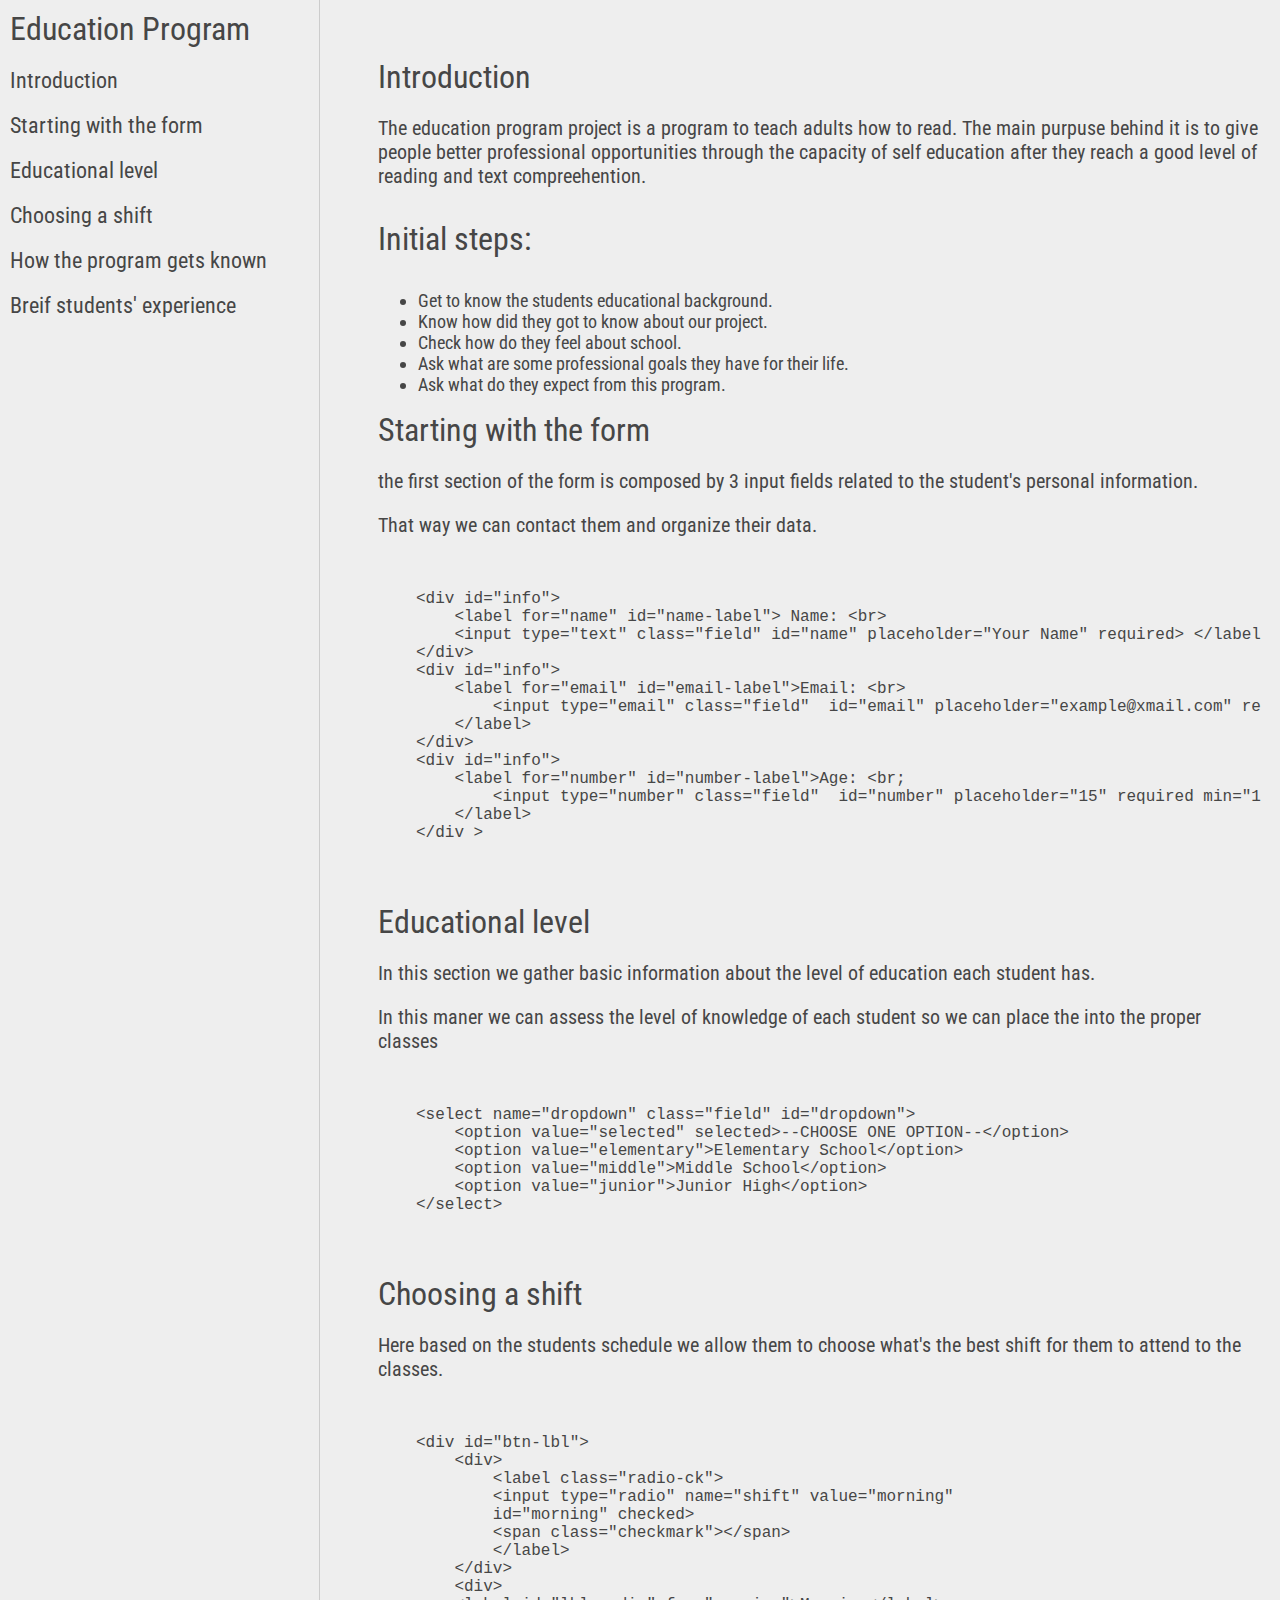
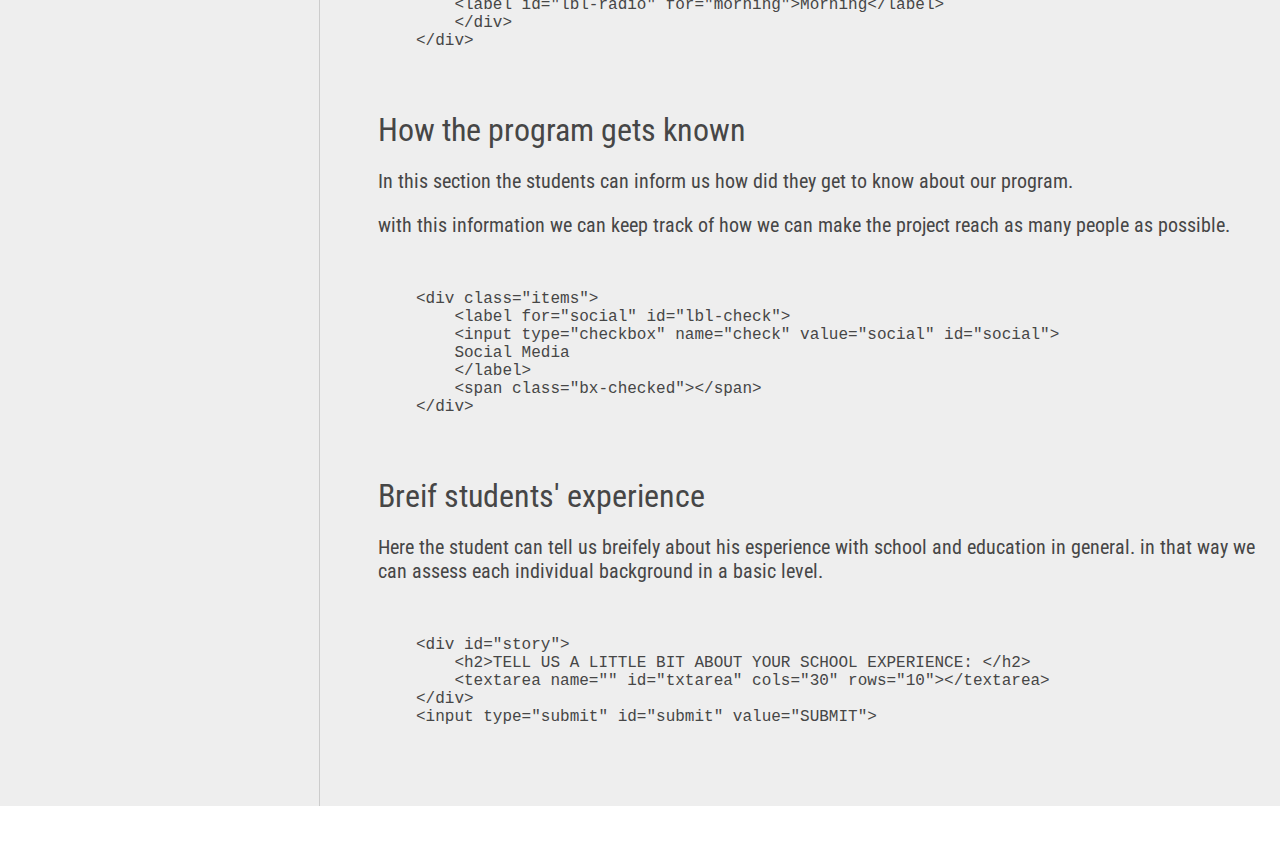
<file: assignment-freecodecamp-4/index.html>
<!DOCTYPE html>
<html lang="en">
<head>
    <meta charset="UTF-8">
    <meta http-equiv="X-UA-Compatible" content="IE=edge">
    <meta name="viewport" content="width=device-width, initial-scale=1.0">
    <title>Documentation Page</title>
    <link rel="stylesheet" href="style.css">
</head>
<body>
    <main id="main-doc">
        <div id="section-container">
            <section id="Introduction" class="main-section">
                <header>
                    Introduction
                </header>
                <p>
                    The education program project is a program to teach adults how
                    to read. The main purpuse behind it is to give people better
                    professional opportunities through the capacity of self education
                    after they reach a good level of reading and text compreehention.
                </p>
                <p>
                </p>
                <p id="list-title">Initial steps: </p>
                <ul>
            
                    <li>Get to know the students educational background.</li>
                    <li>Know how did they got to know about our project.</li>
                    <li>Check how do they feel about school.</li>
                    <li>Ask what are some professional goals they have for their life.</li>
                    <li>Ask what do they expect from this program.</li>
                </ul>
            </section>
            <section id="Starting_with_the_form" class="main-section">
                <header>
                    Starting with the form
                </header>
                <p>
                    the first section of the form is composed by 3 input fields
                    related to the student's personal information.
                </p>
                <p>
                    That way we can contact them and organize their data.
                </p>
                <pre>
                    <code>
    &lt;div id="info"&gt;
        &lt;label for="name" id="name-label"&gt; Name: &lt;br&gt; 
        &lt;input type="text" class="field" id="name" placeholder="Your Name" required> &lt;/label>
    &lt;/div>
    &lt;div id="info">
        &lt;label for="email" id="email-label">Email: &lt;br>
            &lt;input type="email" class="field"  id="email" placeholder="example@xmail.com" required>
        &lt;/label>
    &lt;/div>
    &lt;div id="info">
        &lt;label for="number" id="number-label"&gt;Age: &lt;br;
            &lt;input type="number" class="field"  id="number" placeholder="15" required min="15" max="80"&gt;
        &lt;/label>
    &lt;/div &gt;
                    </code>
                </pre>
            </section>
            <section id="Educational_level" class="main-section">
                <header>
                    Educational level
                </header>
                <p>
                    In this section we gather basic information about the level
                    of education each student has.
                </p>
                <p>
                    In this maner we can assess the level of knowledge of each student
                    so we can place the into the proper classes
                </p>
                <pre>
                    <code>
    &lt;select name="dropdown" class="field" id="dropdown">
        &lt;option value="selected" selected>--CHOOSE ONE OPTION--&lt;/option>
        &lt;option value="elementary">Elementary School&lt;/option>
        &lt;option value="middle">Middle School&lt;/option>
        &lt;option value="junior">Junior High&lt;/option>
    &lt;/select>
                    </code>
                </pre>
            </section>
            <section id="Choosing_a_shift" class="main-section">
                <header>
                    Choosing a shift
                </header>
                <p>
                    Here based on the students schedule we allow them to choose
                    what's the best shift for them to attend to the classes.
                </p>
                <pre>
                    <code>
    &lt;div id="btn-lbl">
        &lt;div>
            &lt;label class="radio-ck">
            &lt;input type="radio" name="shift" value="morning"
            id="morning" checked>
            &lt;span class="checkmark">&lt;/span>
            &lt;/label>
        &lt;/div>
        &lt;div>
        &lt;label id="lbl-radio" for="morning">Morning&lt;/label>
        &lt;/div>
    &lt;/div>
                    </code>
                </pre>
            </section>
            <section id="How_the_program_gets_known" class="main-section">
                <header>
                    How the program gets known
                </header>
                <p>
                    In this section the students can inform us how did they
                    get to know about our program.
                </p>
                <p>
                    with this information we can keep track of how we can make the project reach as many people as possible.
                </p>
                <pre>
                    <code>
    &lt;div class="items">
        &lt;label for="social" id="lbl-check">
        &lt;input type="checkbox" name="check" value="social" id="social">
        Social Media
        &lt;/label>
        &lt;span class="bx-checked">&lt;/span>
    &lt;/div>
                    </code>
                </pre>
            
            </section>
            <section id="Breif_students'_experience" class="main-section">
                <header>
                    Breif students' experience
                </header>
                <p>
                    Here the student can tell us breifely about his esperience with
                    school and education in general. in that way we can assess each
                    individual background in a basic level.
                </p>
                <pre>
                    <code>
    &lt;div id="story">
        &lt;h2>TELL US A LITTLE BIT ABOUT YOUR SCHOOL EXPERIENCE: &lt;/h2>
        &lt;textarea name="" id="txtarea" cols="30" rows="10">&lt;/textarea>
    &lt;/div>
    &lt;input type="submit" id="submit" value="SUBMIT">
                    </code>
                </pre>
            
            </section>
        </div>


        
        <nav id="navbar">
            <header id="nav-title">Education Program</header>
            <a href="#Introduction" class="nav-link">Introduction</a>
            <a href="#Starting_with_the_form"" class="nav-link">Starting with the form</a>
            <a href="#Educational_level" class="nav-link">Educational level</a>
            <a href="#Choosing_a_shift" class="nav-link">Choosing a shift</a>
            <a href="#How_the_program_gets_known" class="nav-link">How the program gets known</a>
            <a href="#Breif_students'_experience" class="nav-link">Breif students' experience</a>
        </nav>
    

    </main>
    
    <script src="https://cdn.freecodecamp.org/testable-projects-fcc/v1/bundle.js"></script>
</body>
</html>
</file>
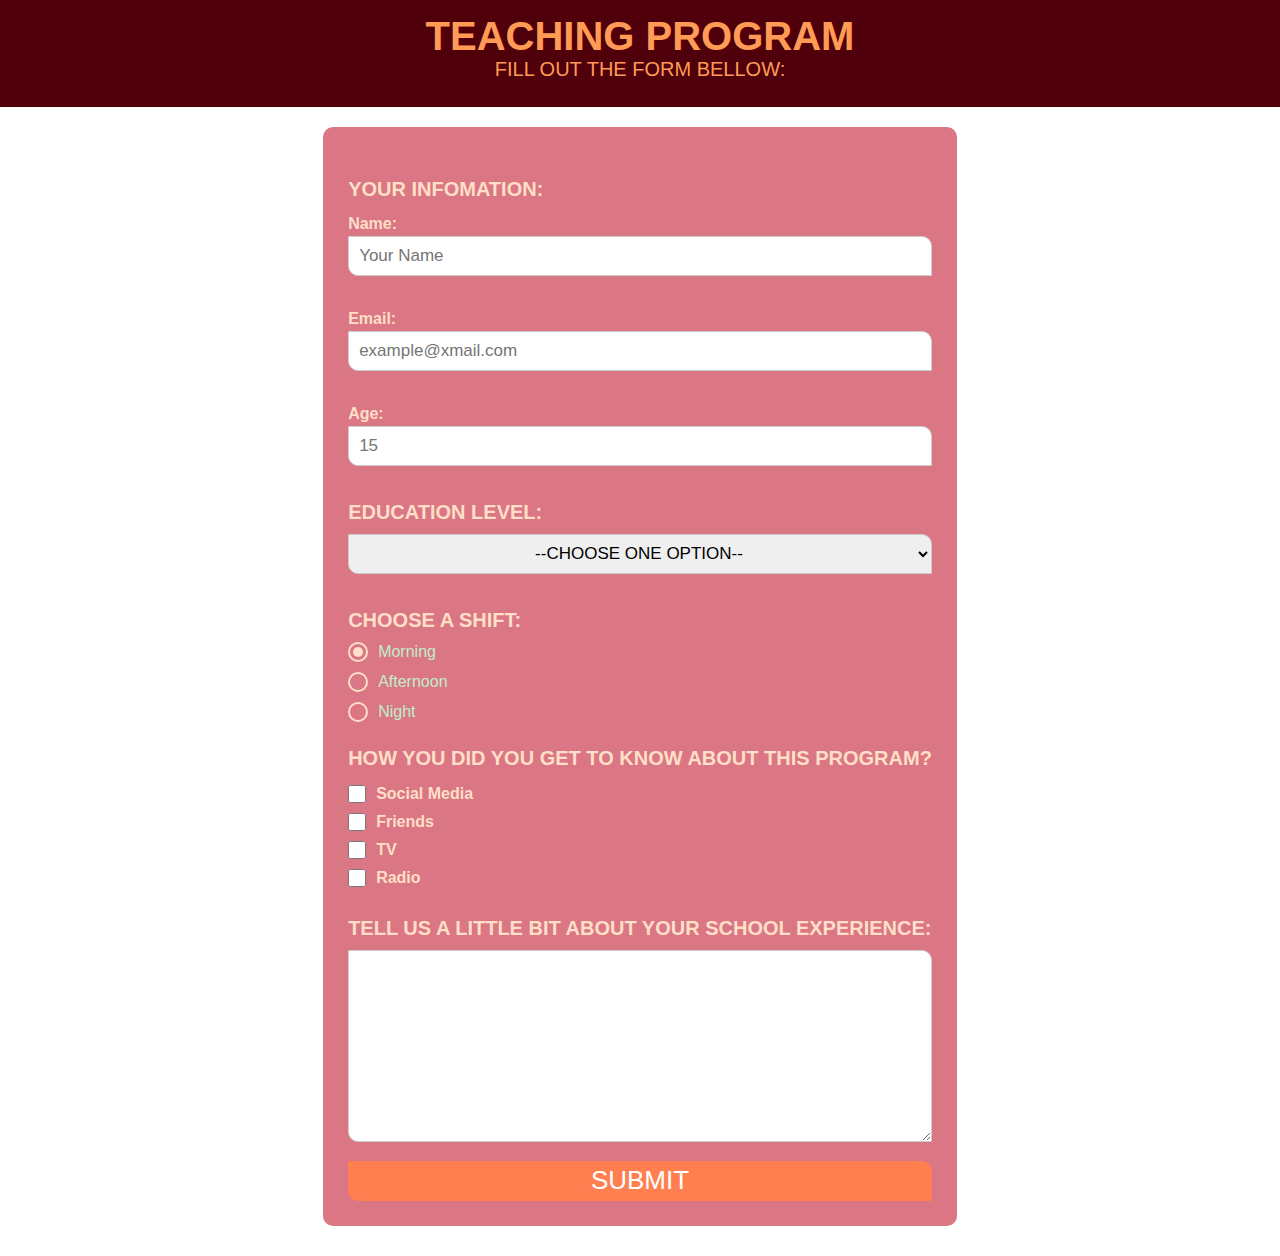
<file: assagniment-freecodecamp-2/form.html>
<!DOCTYPE html>
<html lang="en">
<head>
    <meta charset="UTF-8">
    <meta http-equiv="X-UA-Compatible" content="IE=edge">
    <meta name="viewport" content="width=device-width, initial-scale=1.0">
    <title>Study-Form</title>
    <link rel="stylesheet" href="style/style-form.css">
</head>
<body>
    <div id="bkg-header">
        <header>
            <h1 id="title">TEACHING PROGRAM</h1>
            <p id="description">FILL OUT THE FORM BELLOW: </p>
        </header>
    </div>
    <main>
        
        <div id=container>
            <form action="" id="survey-form">

                <h2>YOUR INFOMATION: </h2>
                <ul>
                <div id="info">
                    <label for="name" id="name-label"> Name: <br><input type="text" class="field" id="name" placeholder="Your Name" required></label>
                </div>
                <div id="info">
                    <label for="email" id="email-label">Email: <br><input type="email" class="field"  id="email" placeholder="example@xmail.com" required></label>
                </div>
                <div id="info">
                    <label for="number" id="number-label">Age: <br><input type="number" class="field"  id="number" placeholder="15" required min="15" max="80"></label>
                </div>
                </ul>

                <h2>EDUCATION LEVEL: </h2>
                <select name="dropdown" class="field" id="dropdown">
                    <option value="selected" selected>--CHOOSE ONE OPTION--</option>
                    <option value="elementary">Elementary School</option>
                    <option value="middle">Middle School</option>
                    <option value="junior">Junior High</option>
                </select>

                <div id="study-shift"> <!--SHIFT-->
                    <h2>CHOOSE A SHIFT: </h2>
                    
                      <div id="btn-lbl">
                        <div>
                          <label class="radio-ck">
                            <input type="radio" name="shift" value="morning" id="morning" checked>
                            <span class="checkmark"></span> 
                          </label>
                        </div>
                        <div>
                          <label id="lbl-radio" for="morning">Morning</label>
                        </div>
                      </div>


                      <div id="btn-lbl">
                        <div>
                          <label class="radio-ck">
                            <input type="radio" name="shift" value="afternoon" id="afternoon">
                            <span class="checkmark"></span> 
                          </label>
                        </div>
                        <div>
                          <label id="lbl-radio" for="afternoon">Afternoon</label>
                        </div>
                      </div>


                      <div id="btn-lbl">
                        <div>
                          <label class="radio-ck">
                            <input type="radio" name="shift" value="night" id="night">
                            <span class="checkmark"></span> 
                          </label>
                        </div>
                        <div>
                          <label id="lbl-radio" for="night">Night</label>
                        </div>
                      </div> 

                  </div><!--END-SHIFT-->

                <div id="how-you-know"> <!--HOW-->
                    <h2>HOW YOU DID YOU GET TO KNOW ABOUT THIS PROGRAM?</h2>
                    <div>
                        <div class="items">
                          <label for="social" id="lbl-check">
                          <input type="checkbox" name="check" value="social" id="social"> Social Media</label>
                      <span class="bx-checked"></span>  
                      </div>
                      
                        <div class="items">
                          <label for="friends" id="lbl-check">
                          <input type="checkbox" name="check" value="friends" id="friends"> Friends</label>
                      <span class="bx-checked"></span>    
                      </div>
                      
                        <div class="items">
                          <label for="tv" id="lbl-check">
                          <input type="checkbox" name="check" value="tv"id="tv"> TV</label>
                          <span class="bx-checked"></span>  
                      </div>
                      
                        <div class="items">
                          <label for="radio" id="lbl-check">
                          <input type="checkbox" name="check" value="radio" id="radio"> Radio</label>
                          <span class="bx-checked"></span>   
                      </div>
                    </div>    
                </div><!--END-HOW-->
                
                <div id="story">
                    <h2>TELL US A LITTLE BIT ABOUT YOUR SCHOOL EXPERIENCE: </h2>
                    <textarea name="" id="txtarea" cols="30" rows="10"></textarea>
                </div>
                <input type="submit" id="submit" value="SUBMIT">
            </form>

        </div>

    </main>
    
</body>
</html>
</file>
<file: assignment-freecodecamp-4/style.css>
@import url('https://fonts.googleapis.com/css2?family=Roboto+Condensed:wght@300&display=swap');
body{
    margin: 0;
    padding: 0;
    color: rgb(70, 70, 70);
    font-family: Roboto Condensed ;
    
}
#main-doc{
    background-color: #eee;
    margin: 0;
    padding: 0;
    box-sizing: border-box;
    display: grid;
    min-width: 500px;
    
   
    grid-template-columns:  1fr 3fr;
    grid-template-rows: 1fr;
    position: absolute;
    
}

p{
   font-size: 20px;
}

li{
    font-size: 18px;
}

header {
    font-size: 32px;
}

#list-title {
    font-size: 32px;
    
}

#navbar {
    grid-area: 1/1/3/2;
    display: grid;
    grid-auto-rows:max-content;    
    width: auto;
    height: 100%;
    
    border-right: 1px solid #ccc;
    
    
    
    
    
}

#nav-title{
    padding: 10px;
    
}

#section-container {
    grid-area: 1/2/3/5;
    padding: 6% 2% 2% 6%;
    box-sizing: border-box;
    width: auto;
    
    
    
}

.main-section {
    width:auto;
    height: auto;
    box-sizing: border-box;
}

.nav-link {
    text-decoration: none;
    width: 100%;
    font-size: 22px;
    padding: 10px 10px 10px 10px;
    color: rgb(70, 70, 70);
    box-sizing: border-box;
    
}

.nav-link:hover {
    background-color: blueviolet;
    color: white;
}

pre {
    overflow: auto;
}

code{
    display: block;
    position: relative;
    word-break: normal;
    word-wrap: normal;
    box-sizing: border-box;
    width: fit-content;
    font-size: 16px;
}

@media (max-width: 960px) {
    #navbar {
        grid-area: 1/1/2/5;
        justify-content: stretch;
        justify-items: center;
        
       

        
    }
    
    .nav-link {
        display: block;
        width: 100%;
        text-align: center;
        
    }



    #section-container {
        grid-area: 2/1/3/5;
    }
}
</file>
<file: assagniment-freecodecamp-2/style/style-form.css>
*{
    margin: 0;
    padding: 0;
    
}

body{
    background-image:url(https://images.pexels.com/photos/3768236/pexels-photo-3768236.jpeg?auto=compress&cs=tinysrgb&dpr=3&h=750&w=1260);
    background-repeat: no-repeat;
    background-size: cover;
    font-family: Helvetica;
    color: rgb(192, 238, 202);
    height: 100%;
    margin: 0;    
}

header{
    line-height: 5px;
    color: #FF9B54;
    
}

main{
    display: flex;
    justify-content: center;
    padding-bottom: 20px;  
    width: 100%;
    height: auto;
}

h2{
    font-size: 20px;
    margin: 25px 0px 10px 0px;
    color: #ffdfc7;
}



.field{
    width: 100%;
    height: 40px;
    border: 1px solid #ccc;
    border-radius:1px 10px;
    margin-bottom: 10px;
    font-size: 17px;
    padding-left: 10px;
    box-sizing: border-box;
}





#bkg-header{
    background-color: #4F000B;
    padding: 20px;
    
}

#title{
    text-align: center;
    font-size: 40px;
    line-height: 32px;
    
}

#description{
    text-align: center;
    font-size: 20px;
    margin: 15px;
    
}
#story{
  width:auto;
}
#container{
    background-color:#ce4257b9;
    width: auto;
    padding: 2%;
    border-radius: 10px;
    margin-top: 20px;
}
#info{
    margin-bottom: 20px;
}

#name-label{
    line-height: 25px;
    font-weight: bold;
    color: #ffdfc7;

}

#email-label{
    line-height: 25px;
    font-weight: bold;
    color: #ffdfc7;    
}

#number-label{
    line-height: 25px;
    font-weight: bold;
    color: #ffdfc7;
}

option{
    text-align: center;
}


#txtarea{
    box-sizing: border-box;
    width: 100%;
    border: 1px solid #ccc;
    border-radius:1px 10px;
  font-size: 17px;
}

.items{
    padding: 5px 0px 5px 0px;
    color: #ffdfc7;
    font-weight: bold;
    display: flex;
    align: items center;  
}


#submit{
    width: 100%;
    height: 40px;
    border: 1px  #ccc;
    border-radius: 1px 10px;
    margin-top: 15px;
    font-size: 26px;
    color:  #ffffff;
    background-color: #FF7F51;
}

.radio-ck{
  border: 2px solid #ffdfc7;
  height:16px; /*must be an even number*/
  width:16px;
  border-radius: 50%;
  display: flex;
  justify-content: center;
  align-items: center;
  margin-right: 10px;
  
}

.radio-ck .checkmark{
  width: 10px;
  height: 10px;
  border-radius: 50px;
  background-color: #ffdfc7;
  display:none;  
}

.radio-ck input {
  display: none;
}

.radio-ck input:checked + .checkmark{
   display: inline-block;
}

#btn-lbl{
  display:flex;
  align-items: center;
  margin-bottom: 10px;
}

input[type="checkbox"]{
  width: 18px;
  height: 18px;
  margin-right: 10px; 
}

input[type="checkbox"]:checked .bx-checked{
   background-color: red;
} 

#lbl-check{
  display: flex;
  align-items: center;
}
</file>
